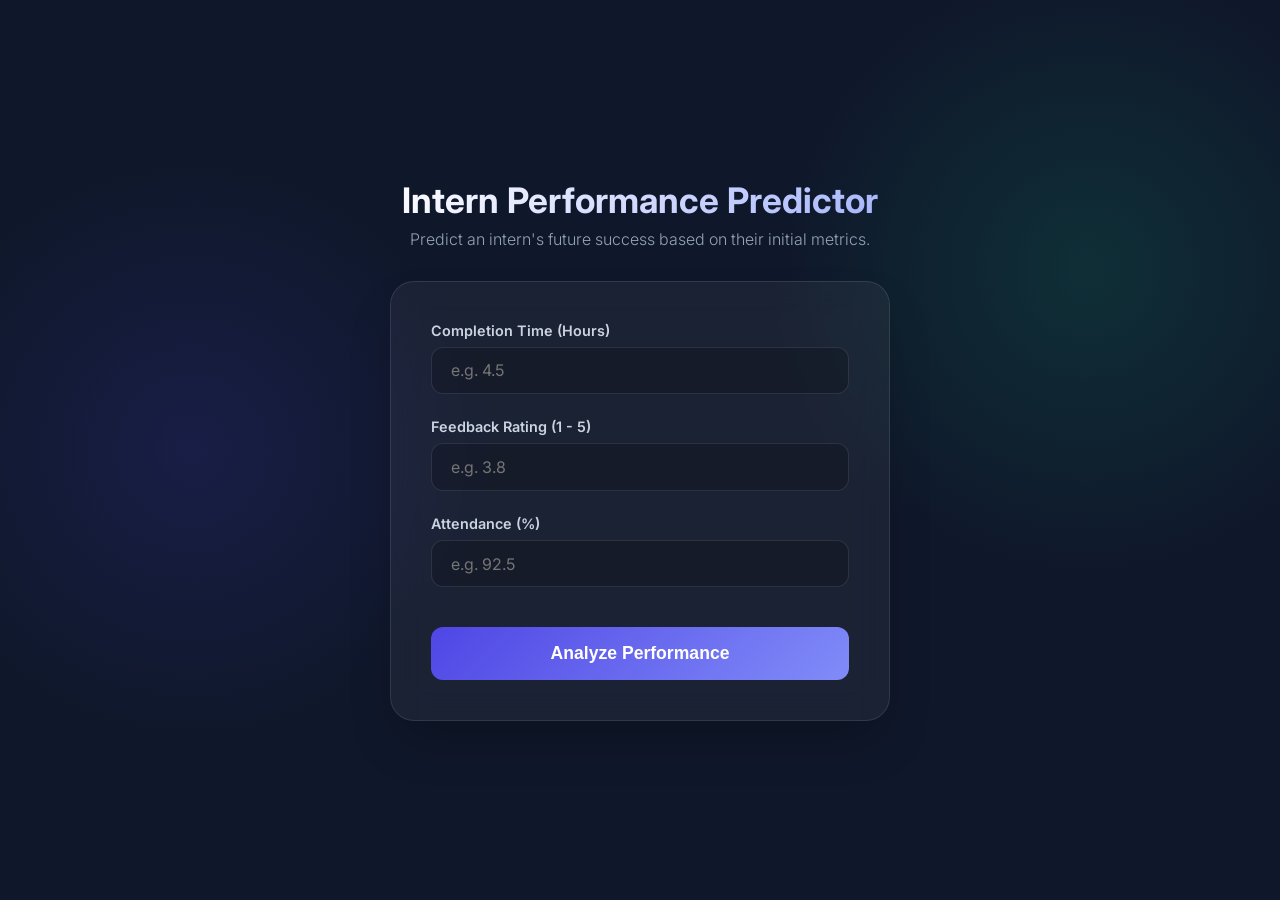
<file: task1/static/index.html>
<!DOCTYPE html>
<html lang="en">
<head>
    <meta charset="UTF-8">
    <meta name="viewport" content="width=device-width, initial-scale=1.0">
    <title>Intern Performance Predictor</title>
    <link href="https://fonts.googleapis.com/css2?family=Inter:wght@300;400;600;700&display=swap" rel="stylesheet">
    <link rel="stylesheet" href="style.css">
</head>
<body>
    <div class="container">
        <header>
            <h1>Intern Performance Predictor</h1>
            <p>Predict an intern's future success based on their initial metrics.</p>
        </header>

        <div class="glass-card">
            <form id="predictionForm">
                <div class="input-group">
                    <label for="completion_time">Completion Time (Hours)</label>
                    <input type="number" id="completion_time" step="0.01" placeholder="e.g. 4.5" required>
                </div>
                
                <div class="input-group">
                    <label for="feedback_rating">Feedback Rating (1 - 5)</label>
                    <input type="number" id="feedback_rating" step="0.01" min="1" max="5" placeholder="e.g. 3.8" required>
                </div>

                <div class="input-group">
                    <label for="attendance">Attendance (%)</label>
                    <input type="number" id="attendance" step="0.01" min="0" max="100" placeholder="e.g. 92.5" required>
                </div>

                <button type="submit" class="primary-btn">Analyze Performance</button>
            </form>
            
            <div id="result" class="result-hidden">
                <h2>Prediction Result</h2>
                <div class="score-display">
                    <span id="scoreValue">--</span>
                    <span id="scoreLabel">Points</span>
                </div>
                <div class="category-display" id="categoryValue">
                    --
                </div>
            </div>
        </div>
    </div>
    
    <script src="script.js"></script>
</body>
</html>
</file>
<file: task1/static/style.css>
:root {
    --primary: #4F46E5;
    --primary-glow: rgba(79, 70, 229, 0.4);
    --secondary: #10B981;
    --background: #0f172a;
    --text: #f8fafc;
    --glass-bg: rgba(255, 255, 255, 0.05);
    --glass-border: rgba(255, 255, 255, 0.1);
}

* {
    margin: 0;
    padding: 0;
    box-sizing: border-box;
}

body {
    font-family: 'Inter', sans-serif;
    background-color: var(--background);
    background-image: radial-gradient(circle at 15% 50%, rgba(79, 70, 229, 0.15), transparent 25%),
                      radial-gradient(circle at 85% 30%, rgba(16, 185, 129, 0.15), transparent 25%);
    color: var(--text);
    min-height: 100vh;
    display: flex;
    justify-content: center;
    align-items: center;
    padding: 2rem;
}

.container {
    width: 100%;
    max-width: 500px;
}

header {
    text-align: center;
    margin-bottom: 2rem;
}

header h1 {
    font-size: 2.2rem;
    font-weight: 700;
    background: linear-gradient(135deg, #fff 0%, #a5b4fc 100%);
    -webkit-background-clip: text;
    -webkit-text-fill-color: transparent;
    margin-bottom: 0.5rem;
}

header p {
    color: #94a3b8;
    font-weight: 300;
}

.glass-card {
    background: var(--glass-bg);
    border: 1px solid var(--glass-border);
    backdrop-filter: blur(16px);
    -webkit-backdrop-filter: blur(16px);
    border-radius: 24px;
    padding: 2.5rem;
    box-shadow: 0 25px 50px -12px rgba(0, 0, 0, 0.25);
    transition: transform 0.3s ease;
}

.glass-card:hover {
    transform: translateY(-5px);
}

.input-group {
    margin-bottom: 1.5rem;
}

.input-group label {
    display: block;
    font-size: 0.9rem;
    font-weight: 600;
    margin-bottom: 0.5rem;
    color: #cbd5e1;
}

.input-group input {
    width: 100%;
    background: rgba(0, 0, 0, 0.2);
    border: 1px solid rgba(255, 255, 255, 0.1);
    border-radius: 12px;
    padding: 0.8rem 1.2rem;
    color: #fff;
    font-size: 1rem;
    font-family: inherit;
    transition: all 0.3s ease;
}

.input-group input:focus {
    outline: none;
    border-color: var(--primary);
    box-shadow: 0 0 0 4px var(--primary-glow);
}

.primary-btn {
    width: 100%;
    background: linear-gradient(135deg, var(--primary), #818cf8);
    color: white;
    border: none;
    border-radius: 12px;
    padding: 1rem;
    font-size: 1.1rem;
    font-weight: 600;
    cursor: pointer;
    transition: all 0.3s ease;
    margin-top: 1rem;
}

.primary-btn:hover {
    transform: translateY(-2px);
    box-shadow: 0 10px 20px -10px var(--primary);
}

.primary-btn:active {
    transform: translateY(0);
}

/* Result Section */
.result-hidden {
    display: none;
    opacity: 0;
}

.result-visible {
    display: block;
    opacity: 1;
    margin-top: 2.5rem;
    padding-top: 2rem;
    border-top: 1px solid rgba(255, 255, 255, 0.1);
    animation: fadeIn 0.5s ease forwards;
    text-align: center;
}

@keyframes fadeIn {
    from { opacity: 0; transform: translateY(10px); }
    to { opacity: 1; transform: translateY(0); }
}

.result-visible h2 {
    font-size: 1.2rem;
    color: #cbd5e1;
    margin-bottom: 1rem;
}

.score-display {
    font-size: 3.5rem;
    font-weight: 700;
    margin-bottom: 0.5rem;
    color: #fff;
}

#scoreLabel {
    font-size: 1rem;
    color: #94a3b8;
    font-weight: 400;
}

.category-display {
    display: inline-block;
    padding: 0.5rem 1.5rem;
    border-radius: 9999px;
    font-weight: 600;
    font-size: 1rem;
    letter-spacing: 0.5px;
    text-transform: uppercase;
}

/* Dynamic Classes applied via JS */
.cat-excel {
    background: rgba(16, 185, 129, 0.1);
    color: #34d399;
    border: 1px solid rgba(16, 185, 129, 0.2);
}

.cat-average {
    background: rgba(245, 158, 11, 0.1);
    color: #fbbf24;
    border: 1px solid rgba(245, 158, 11, 0.2);
}

.cat-struggle {
    background: rgba(239, 68, 68, 0.1);
    color: #f87171;
    border: 1px solid rgba(239, 68, 68, 0.2);
}

/* Loading State */
.loading {
    opacity: 0.7;
    pointer-events: none;
}
.loading .primary-btn {
    position: relative;
    color: transparent;
}
.loading .primary-btn::after {
    content: "";
    position: absolute;
    left: 50%;
    top: 50%;
    width: 20px;
    height: 20px;
    border: 2px solid white;
    border-radius: 50%;
    border-top-color: transparent;
    animation: spin 1s linear infinite;
    transform: translate(-50%, -50%);
}

@keyframes spin {
    to { transform: translate(-50%, -50%) rotate(360deg); }
}
</file>
